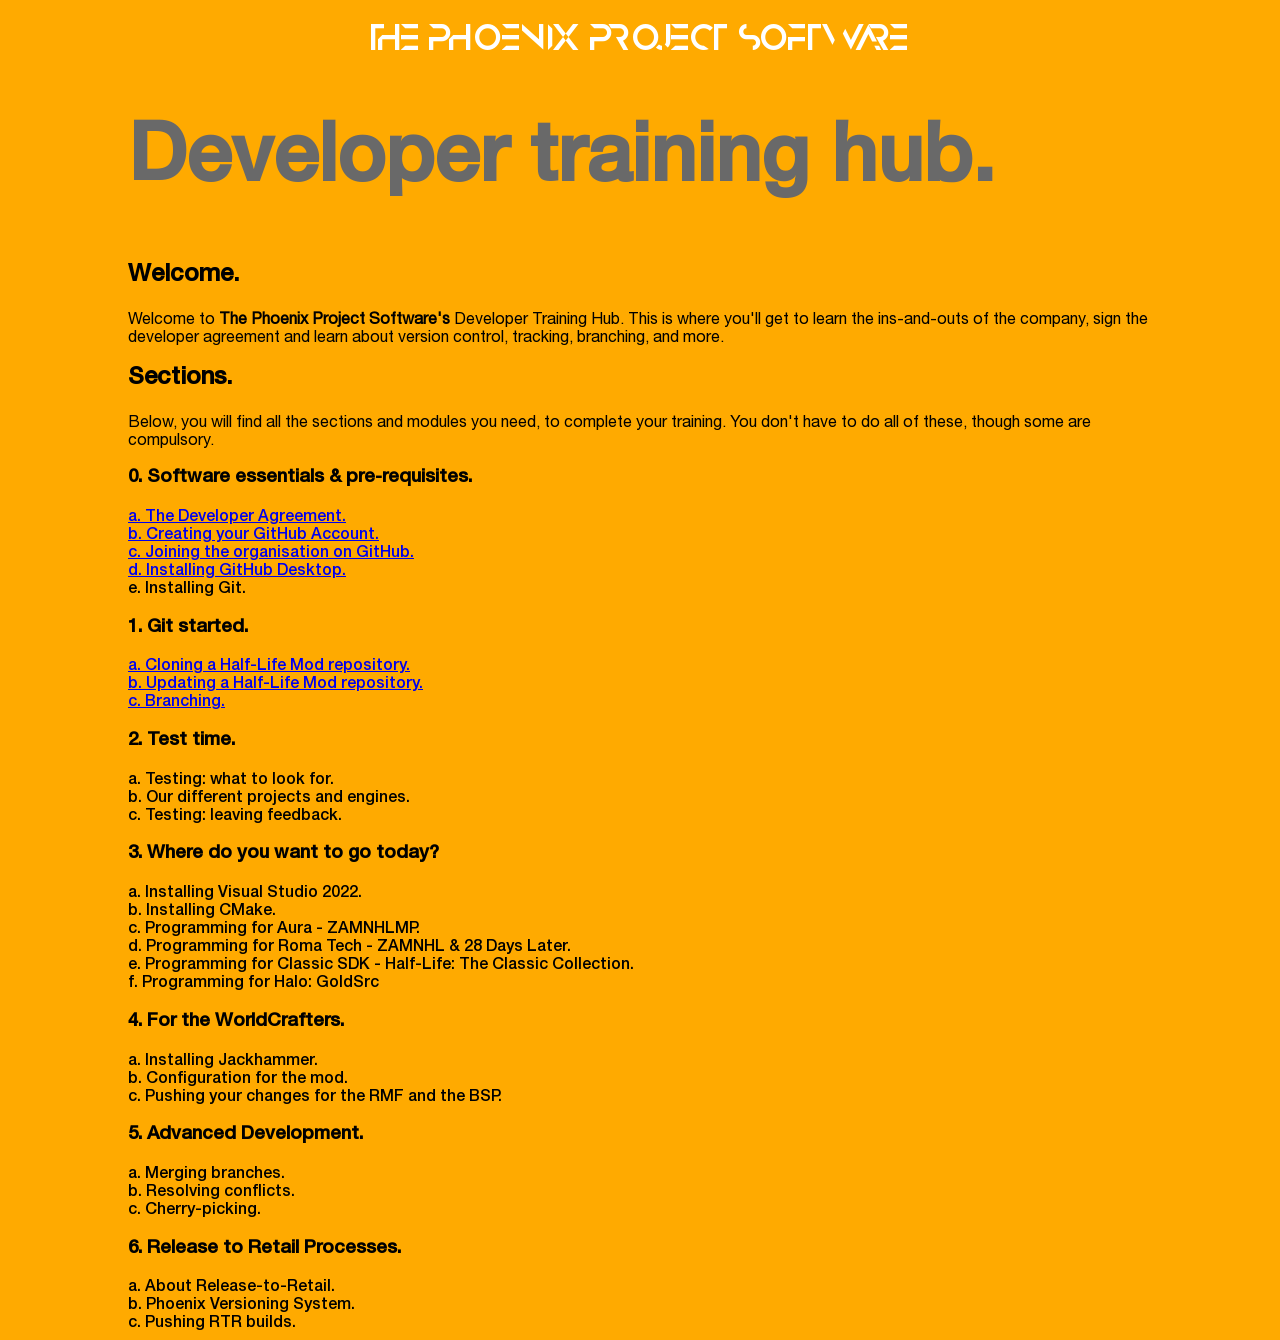
<file: index.html>
<!DOCTYPE HTML>
<html>
    <head>
        <title>Developer Training</title>
        <link rel="stylesheet" type="text/css" href="styles.css" />
    </head>

    <body>
        <h1 class="phoenixlogo">THE PHOENIX PROJECT SOFTWARE</h1>
        <h1 class="massive">Developer training hub.</h1>
        <h2>Welcome.</h2>
        <p>Welcome to <b>The Phoenix Project Software's</b> Developer Training Hub. This is where you'll get to learn the ins-and-outs of the company, sign the developer agreement and learn about version control, tracking, branching, and more.</p>

        <h2>Sections.</h2>
        <p>Below, you will find all the sections and modules you need, to complete your training. You don't have to do all of these, though some are compulsory.</p>
        <h3>0. Software essentials & pre-requisites.</h3>
        <a href="https://forms.gle/mLyRfimmnTGBDoFr6">a. The Developer Agreement.</a>
        <br />
        <a href="0b.html">b. Creating your GitHub Account.</a>
        <br />
        <a href="0c.html">c. Joining the organisation on GitHub.</a>
        <br />
        <a href="0d.html">d. Installing GitHub Desktop.</a>
        <br />
        <a>e. Installing Git.</a>

        <h3>1. Git started.</h3>
        <a href="1a.html">a. Cloning a Half-Life Mod repository.</a>
        <br />
        <a href="1b.html">b. Updating a Half-Life Mod repository.</a>
        <br />
        <a href="1c.html">c. Branching.</a>

        <h3>2. Test time.</h3>
        <a>a. Testing: what to look for.</a> <!--advice from Nick-->
        <br />
        <a>b. Our different projects and engines.</a> <!--Aura, Roma Tech, Classic SDK, and HaloGS SDK.-->
        <br />
        <a>c. Testing: leaving feedback.</a>
        
        <h3>3. Where do you want to go today?</h3>
        <a>a. Installing Visual Studio 2022.</a>
        <br />
        <a>b. Installing CMake.</a>
        <br />
        <a>c. Programming for Aura - ZAMNHLMP.</a>
        <br />
        <a>d. Programming for Roma Tech - ZAMNHL & 28 Days Later.</a>
        <br />
        <a>e. Programming for Classic SDK - Half-Life: The Classic Collection.</a>
		<br />
		<a>f. Programming for Halo: GoldSrc</a>

        <h3>4. For the WorldCrafters.</h3>
        <a>a. Installing Jackhammer.</a>
        <br />
        <a>b. Configuration for the mod.</a>
        <br />
        <a>c. Pushing your changes for the RMF and the BSP.</a>

        <h3>5. Advanced Development.</h3>
        <a>a. Merging branches.</a>
        <br />
        <a>b. Resolving conflicts.</a>
        <br />
        <a>c. Cherry-picking.</a>

        <h3>6. Release to Retail Processes.</h3>
        <a>a. About Release-to-Retail.</a> <!--RTR abbreviation-->
        <br />
        <a>b. Phoenix Versioning System.</a> <!--yymm-revX for all projects except zamnhlmp and hlc-->
        <br />
        <a>c. Pushing RTR builds.</a>
    </body>
</html>
</file>
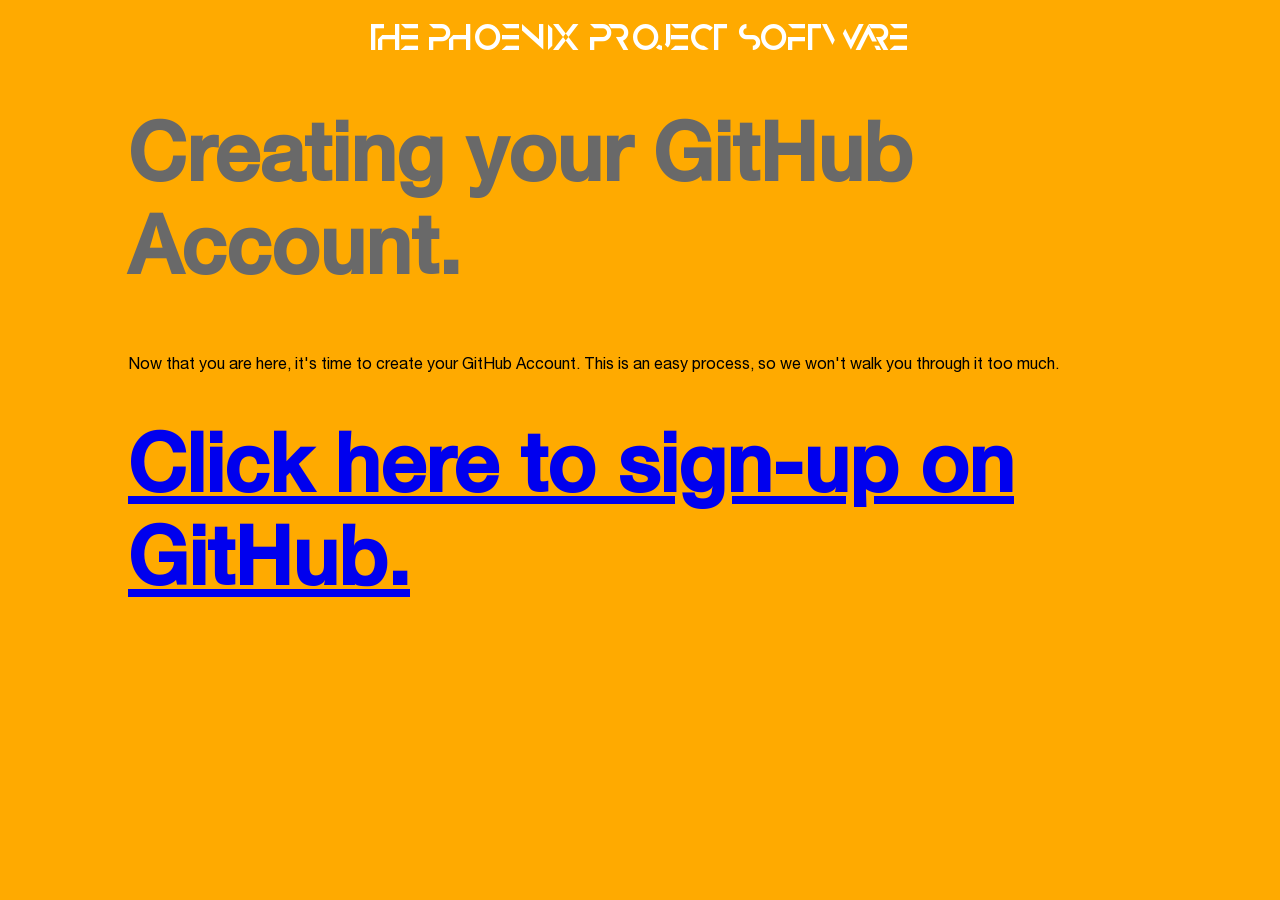
<file: 0b.html>
<!DOCTYPE HTML>
<html>
<head>
    <title>Developer Training</title>
    <link rel="stylesheet" type="text/css" href="styles.css" />
</head>

<body>
    <h1 class="phoenixlogo">THE PHOENIX PROJECT SOFTWARE</h1>
    <h1 class="massive">Creating your GitHub Account.</h1>
    <p>Now that you are here, it's time to create your GitHub Account. This is an easy process, so we won't walk you through it too much.</p>
    <h1 class="massive"><a href="https://github.com/signup">Click here to sign-up on GitHub.</a></h1>
</body>
</html>
</file>
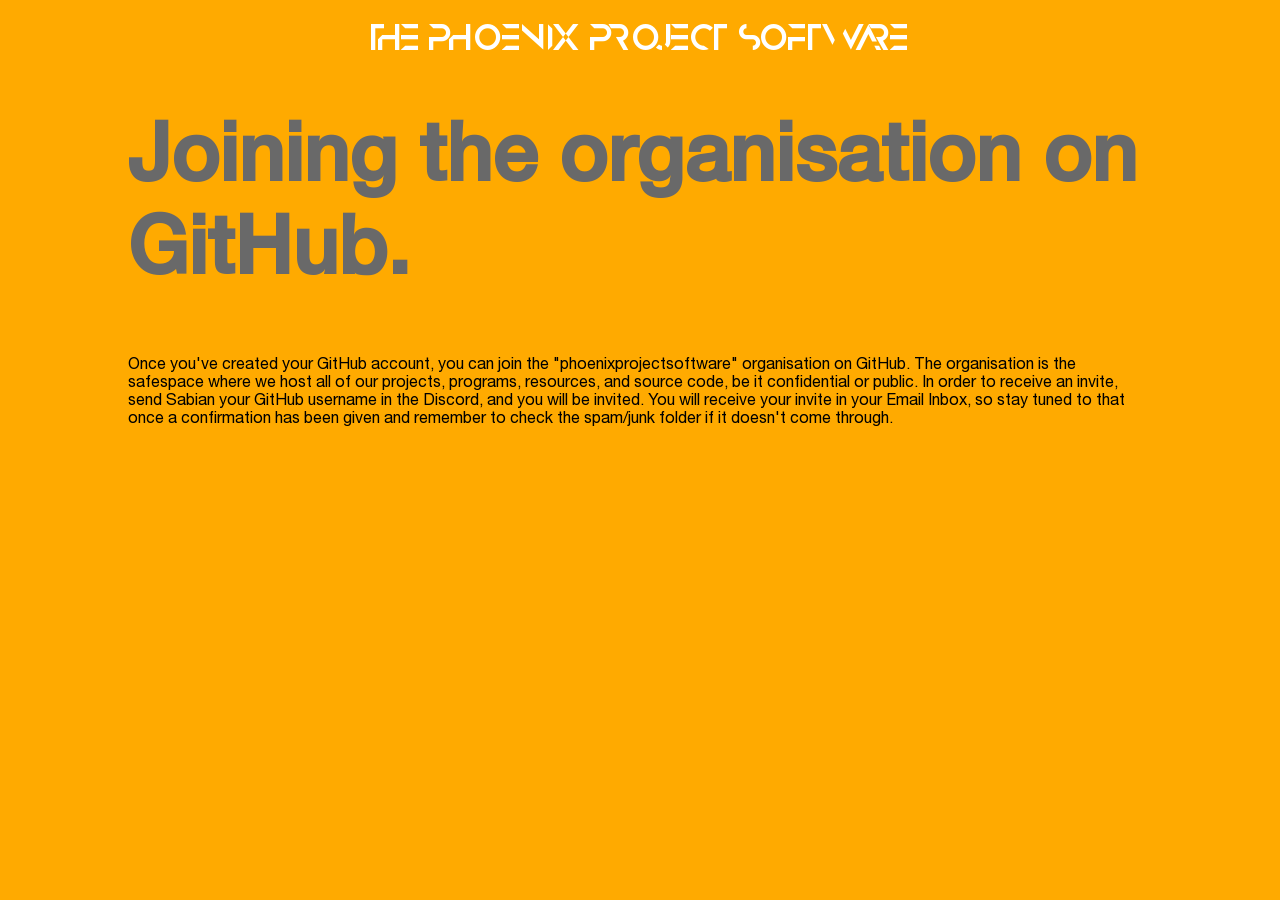
<file: 0c.html>
<!DOCTYPE HTML>
<html>
<head>
    <title>Developer Training</title>
    <link rel="stylesheet" type="text/css" href="styles.css" />
</head>

<body>
    <h1 class="phoenixlogo">THE PHOENIX PROJECT SOFTWARE</h1>
    <h1 class="massive">Joining the organisation on GitHub.</h1>
    <p>Once you've created your GitHub account, you can join the "phoenixprojectsoftware" organisation on GitHub. The organisation is the safespace where we host all of our projects, programs, resources, and source code, be it confidential or public. In order to receive an invite, send Sabian your GitHub username in the Discord, and you will be invited. You will receive your invite in your Email Inbox, so stay tuned to that once a confirmation has been given and remember to check the spam/junk folder if it doesn't come through.</p>
</body>
</html>
</file>
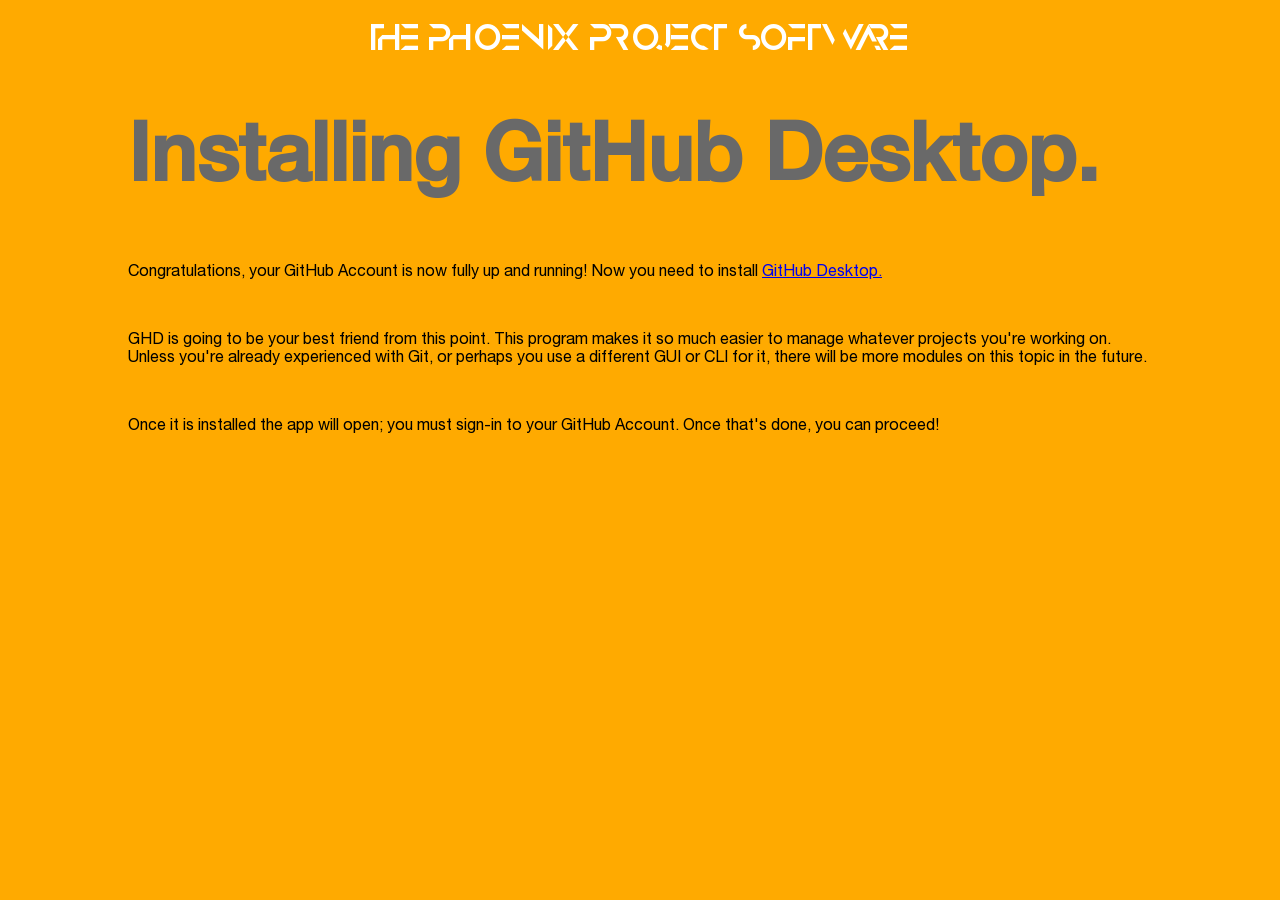
<file: 0d.html>
<!DOCTYPE HTML>
<html>
<head>
    <title>Developer Training</title>
    <link rel="stylesheet" type="text/css" href="styles.css" />
</head>

<body>
    <h1 class="phoenixlogo">THE PHOENIX PROJECT SOFTWARE</h1>
    <h1 class="massive">Installing GitHub Desktop.</h1>
    <p>Congratulations, your GitHub Account is now fully up and running! Now you need to install <a href="https://desktop.github.com/download/">GitHub Desktop.</a></p>
    <br />
    <p>GHD is going to be your best friend from this point. This program makes it so much easier to manage whatever projects you're working on. Unless you're already experienced with Git, or perhaps you use a different GUI or CLI for it, there will be more modules on this topic in the future.</p>
    <br />
    <p>Once it is installed the app will open; you must sign-in to your GitHub Account. Once that's done, you can proceed!</p>
</body>
</html>
</file>
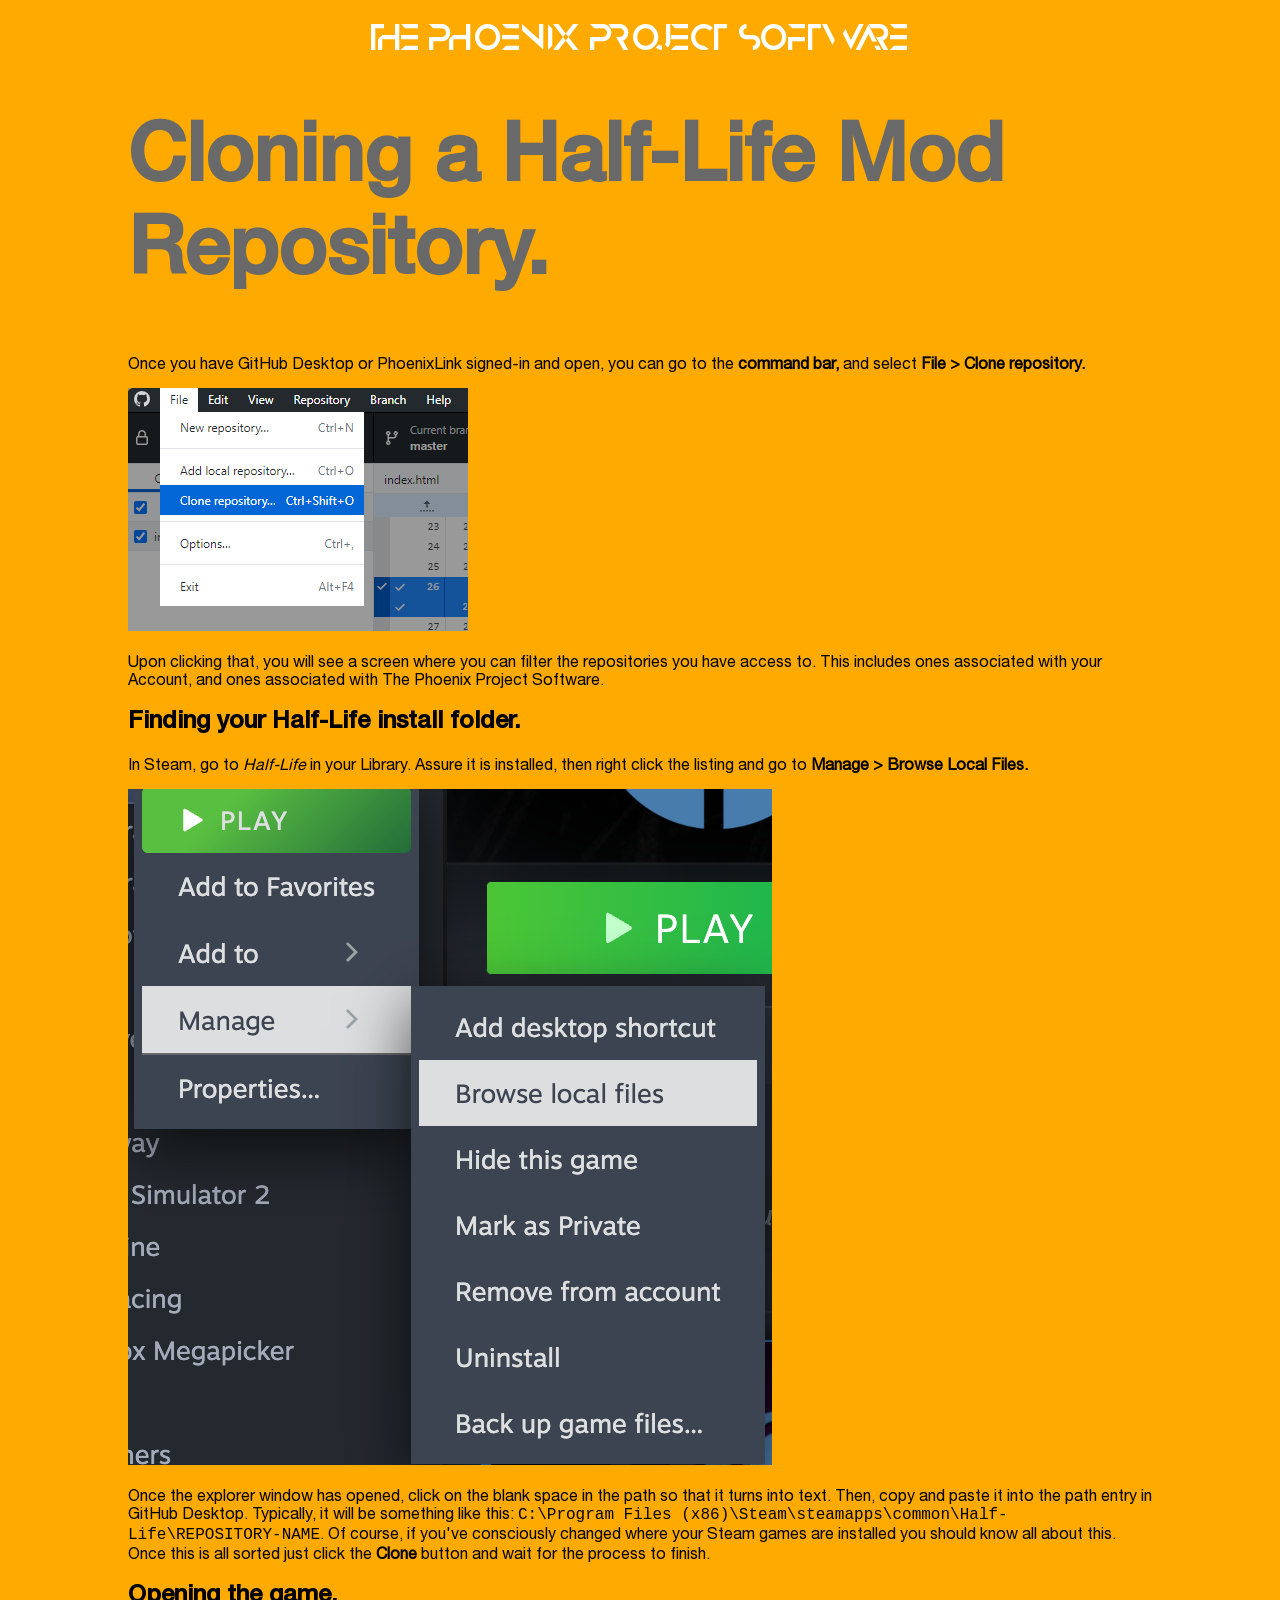
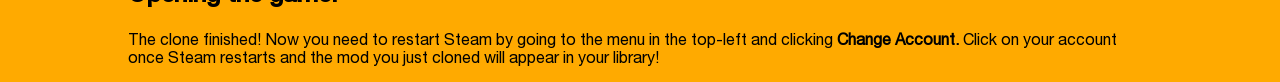
<file: 1a.html>
<!DOCTYPE HTML>
<html>
<head>
    <title>Developer Training</title>
    <link rel="stylesheet" type="text/css" href="styles.css" />
</head>

<body>
    <h1 class="phoenixlogo">THE PHOENIX PROJECT SOFTWARE</h1>
    <h1 class="massive">Cloning a Half-Life Mod Repository.</h1>
    <p>Once you have GitHub Desktop or PhoenixLink signed-in and open, you can go to the <b>command bar,</b> and select <b>File > Clone repository.</b></p>
	<img src="img/1a/1.png">
    <p>Upon clicking that, you will see a screen where you can filter the repositories you have access to. This includes ones associated with your Account, and ones associated with The Phoenix Project Software.</p>

    <h2>Finding your Half-Life install folder.</h2>
    <p>In Steam, go to <i>Half-Life</i> in your Library. Assure it is installed, then right click the listing and go to <b>Manage > Browse Local Files.</b></p>
	<img src="img/1a/2.png">
	<p>Once the explorer window has opened, click on the blank space in the path so that it turns into text. Then, copy and paste it into the path entry in GitHub Desktop. Typically, it will be something like this: <font face="Courier">C:\Program Files (x86)\Steam\steamapps\common\Half-Life\REPOSITORY-NAME</font>. Of course, if you've consciously changed where your Steam games are installed you should know all about this. Once this is all sorted just click the <b>Clone</b> button and wait for the process to finish.</p>
	
	<h2>Opening the game.</h2>
	<p>The clone finished! Now you need to restart Steam by going to the menu in the top-left and clicking <b>Change Account.</b> Click on your account once Steam restarts and the mod you just cloned will appear in your library!</p>
</body>
</html>
</file>
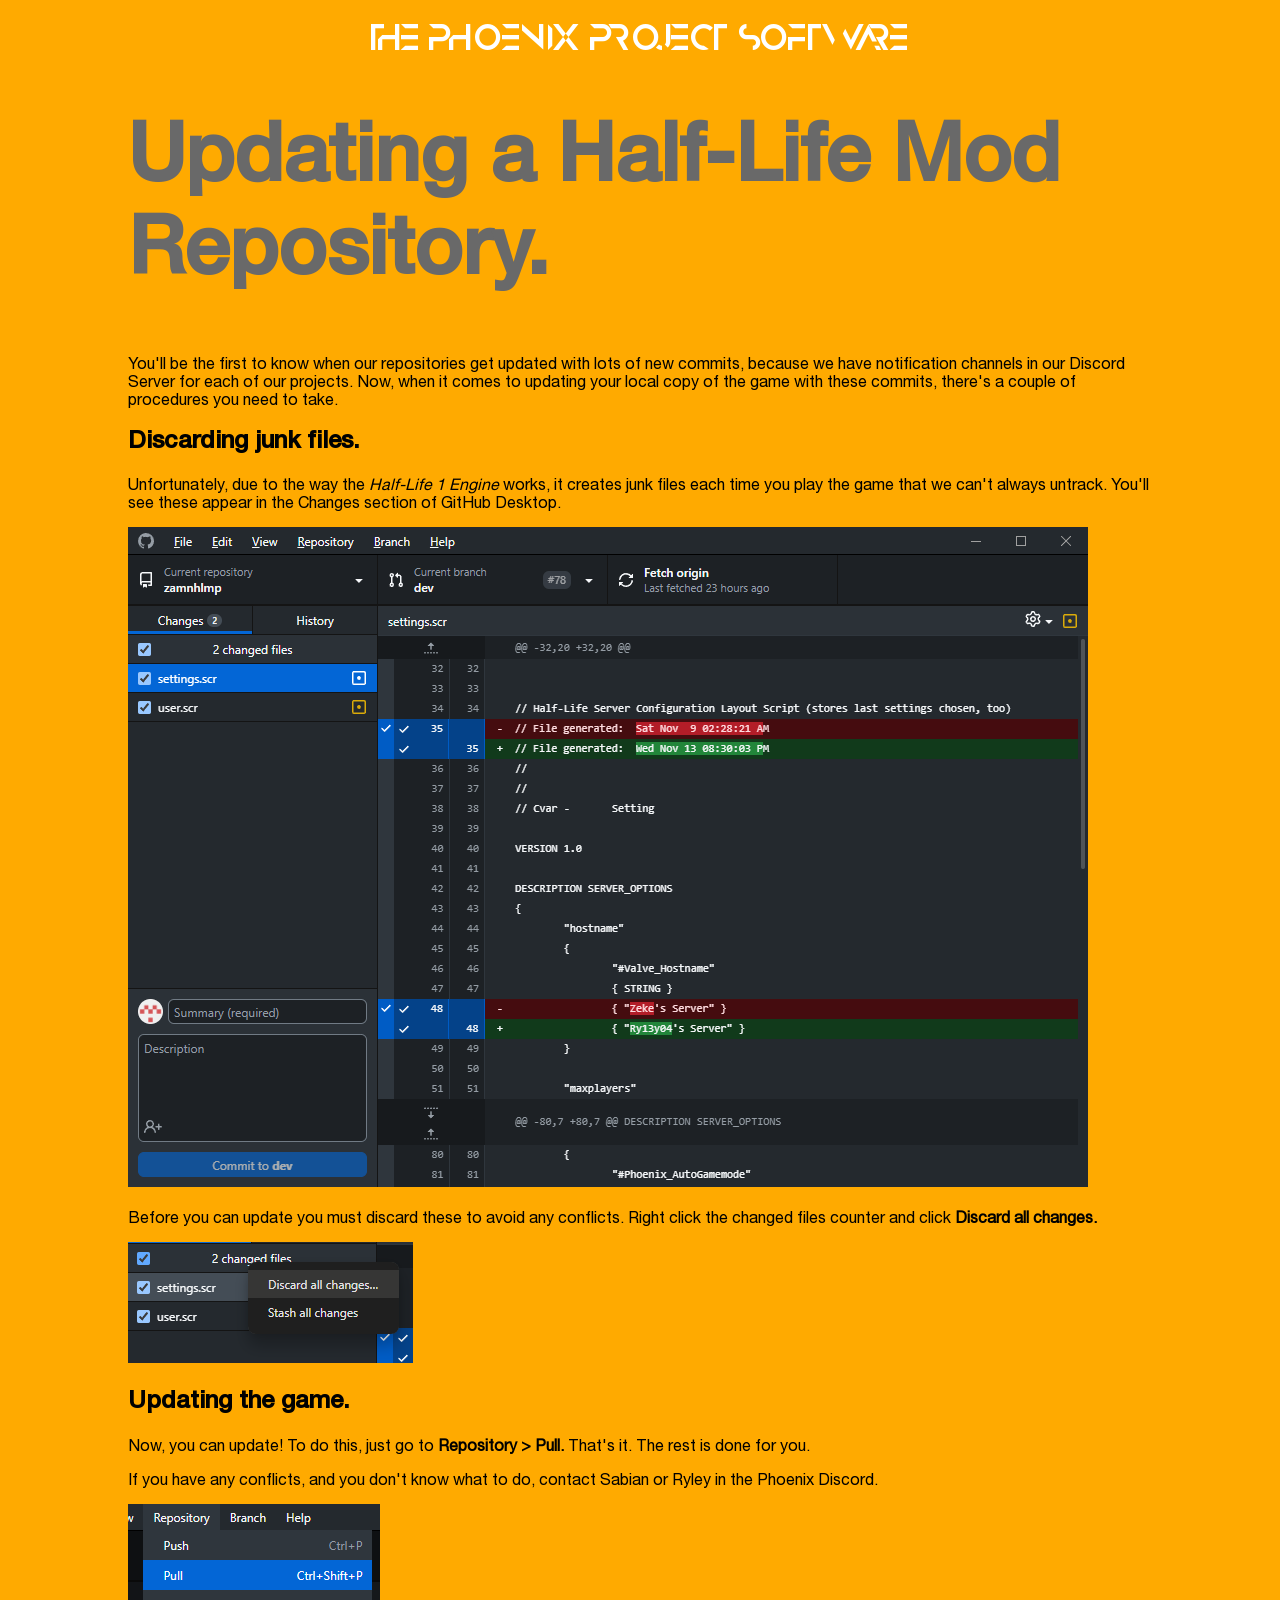
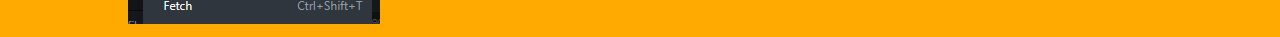
<file: 1b.html>
<!DOCTYPE HTML>
<html>
<head>
    <title>Developer Training</title>
    <link rel="stylesheet" type="text/css" href="styles.css" />
</head>

<body>
    <h1 class="phoenixlogo">THE PHOENIX PROJECT SOFTWARE</h1>
    <h1 class="massive">Updating a Half-Life Mod Repository.</h1>
	<p>You'll be the first to know when our repositories get updated with lots of new commits, because we have notification channels in our Discord Server for each of our projects. Now, when it comes to updating your local copy of the game with these commits, there's a couple of procedures you need to take.</p>
	
	<h2>Discarding junk files.</h2>
	<p>Unfortunately, due to the way the <i>Half-Life 1 Engine</i> works, it creates junk files each time you play the game that we can't always untrack. You'll see these appear in the Changes section of GitHub Desktop.</p>
	<img src="img/1b/1.png">
	<p>Before you can update you must discard these to avoid any conflicts. Right click the changed files counter and click <b>Discard all changes.</b></p>
	<img src="img/1b/2.png">
	
	<h2>Updating the game.</h2>
	<p>Now, you can update! To do this, just go to <b>Repository > Pull.</b> That's it. The rest is done for you.</p>
	<p>If you have any conflicts, and you don't know what to do, contact Sabian or Ryley in the Phoenix Discord.</p>
	<img src="img/1b/3.png">
</body>
</html>
</file>
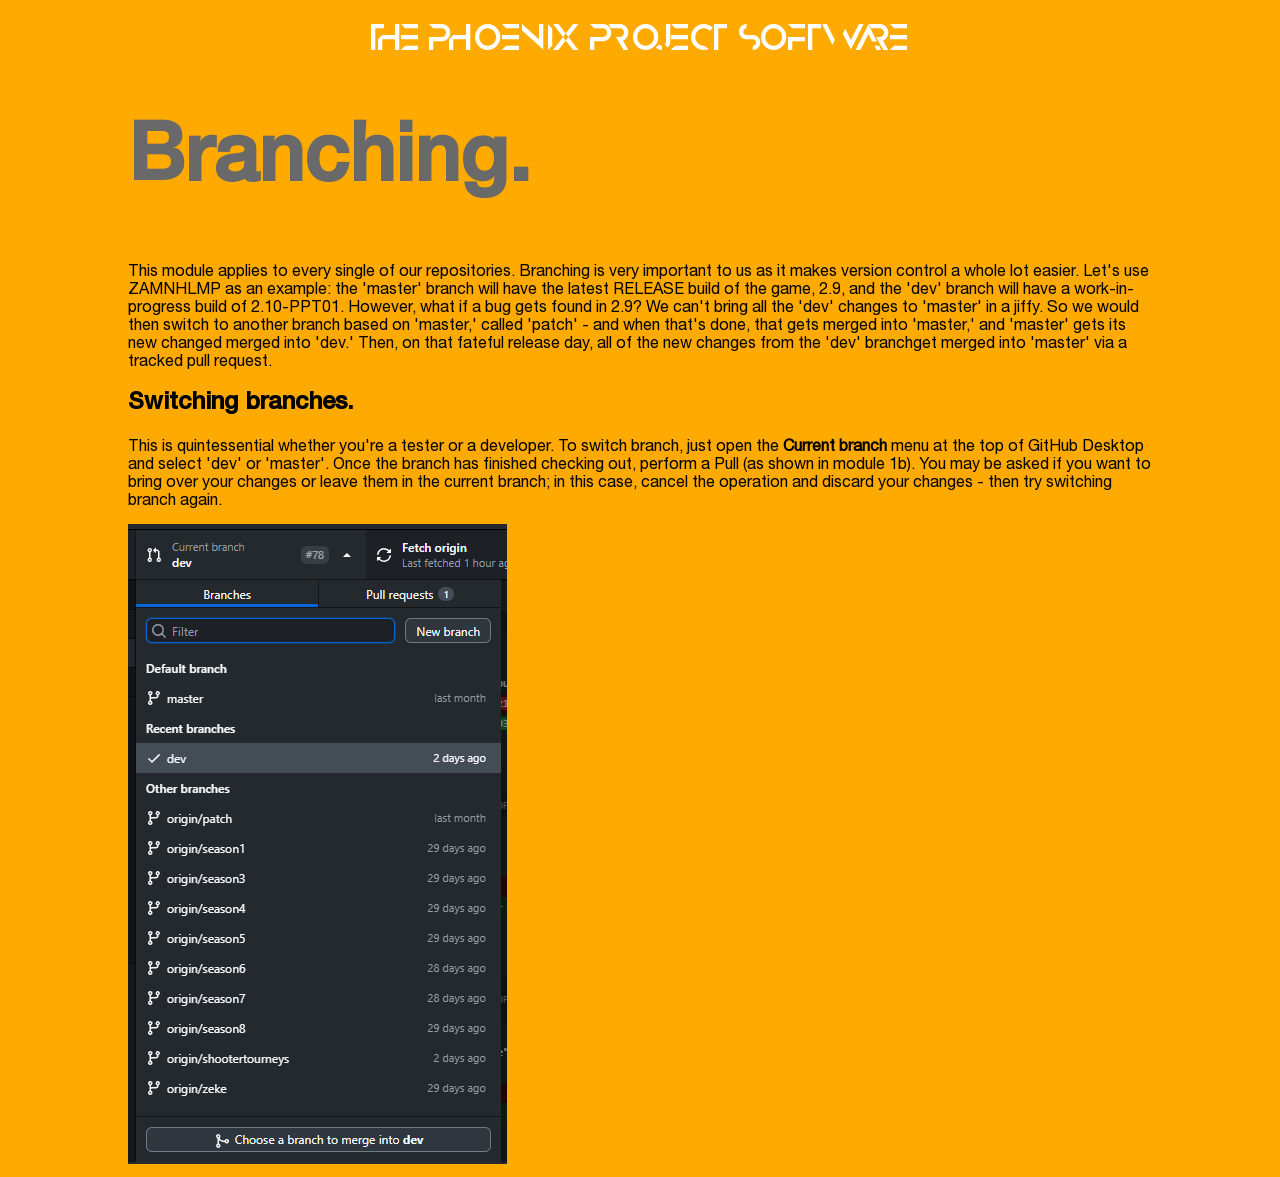
<file: 1c.html>
<!DOCTYPE HTML>
<html>
<head>
    <title>Developer Training</title>
    <link rel="stylesheet" type="text/css" href="styles.css" />
</head>

<body>
    <h1 class="phoenixlogo">THE PHOENIX PROJECT SOFTWARE</h1>
    <h1 class="massive">Branching.</h1>
	<p>This module applies to every single of our repositories. Branching is very important to us as it makes version control a whole lot easier. Let's use ZAMNHLMP as an example: the 'master' branch will have the latest RELEASE build of the game, 2.9, and the 'dev' branch will have a work-in-progress build of 2.10-PPT01. However, what if a bug gets found in 2.9? We can't bring all the 'dev' changes to 'master' in a jiffy. So we would then switch to another branch based on 'master,' called 'patch' - and when that's done, that gets merged into 'master,' and 'master' gets its new changed merged into 'dev.' Then, on that fateful release day, all of the new changes from the 'dev' branchget merged into 'master' via a tracked pull request.</p>
	
	<h2>Switching branches.</h2>
	<p>This is quintessential whether you're a tester or a developer. To switch branch, just open the <b>Current branch</b> menu at the top of GitHub Desktop and select 'dev' or 'master'. Once the branch has finished checking out, perform a Pull (as shown in module 1b). You may be asked if you want to bring over your changes or leave them in the current branch; in this case, cancel the operation and discard your changes - then try switching branch again.</p>
	<img src="img/1c/1.png">
</body>
</html>
</file>
<file: styles.css>
body
{
    background-color:rgb(255, 170, 0);
    font-family: "Phoenix Heavy";
    margin-left: 10%;
    margin-right: 10%;
}

p
{
    font-family: "Phoenix Normal";
}

.container
{
    position: relative;
}

h1
{
    position: relative;
}

.phoenixlogo
{
    font-family: "Welcome to Phoenix";
    text-align: center;
    color: white;
    font-weight: normal;
}

.massive
{
    color: dimgrey;
    font-size: 500%;
}

.overlay
{
    z-index: 1;
    position: absolute;
    top: 0;
    left: 0;
    pointer-events: none;
}

@font-face
{
    font-family: "Welcome to Phoenix";
    src: url("anurati.woff2") format('woff');
}

@font-face
{
    font-family: "Phoenix Normal";
    src: url("HelveticaNeue-Roman.woff2") format("woff");
}

@font-face
{
    font-family: "Phoenix Heavy";
    src:url("phoenixheavy.woff2") format("woff");
}
</file>
